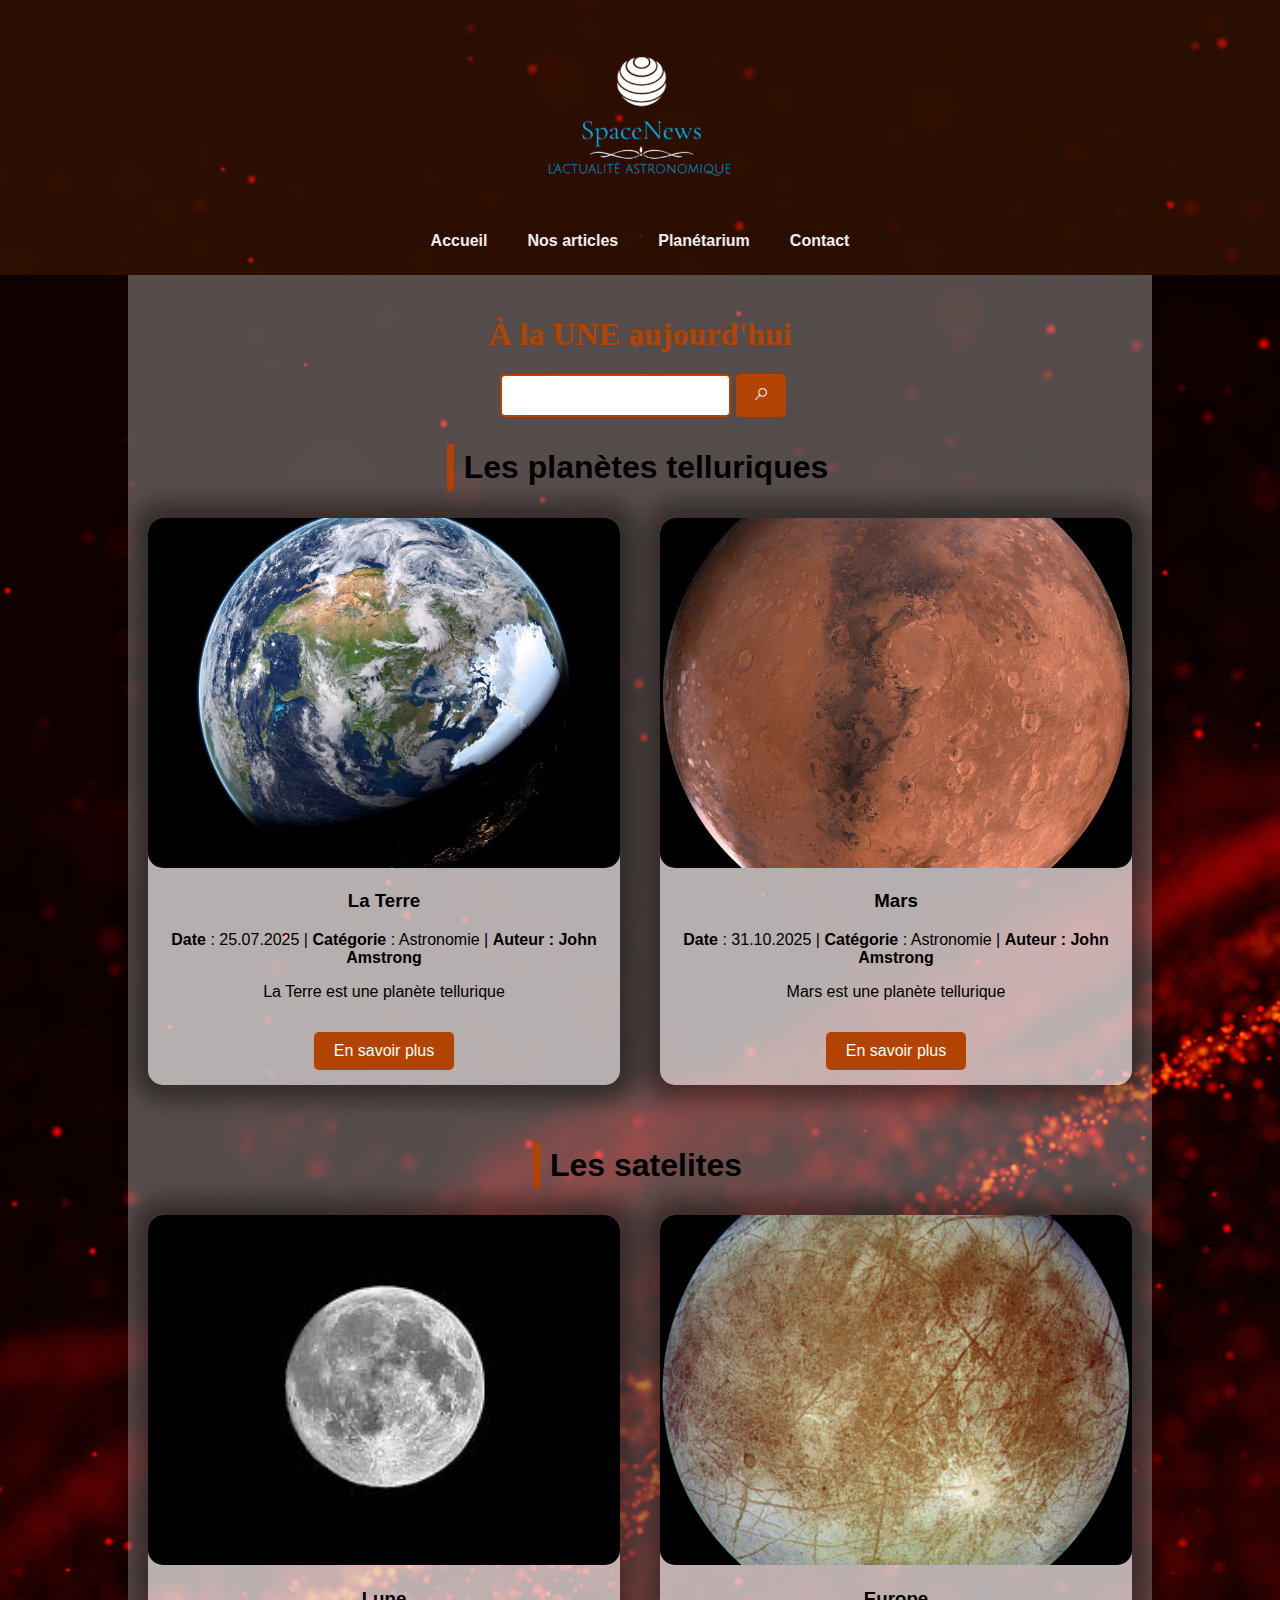
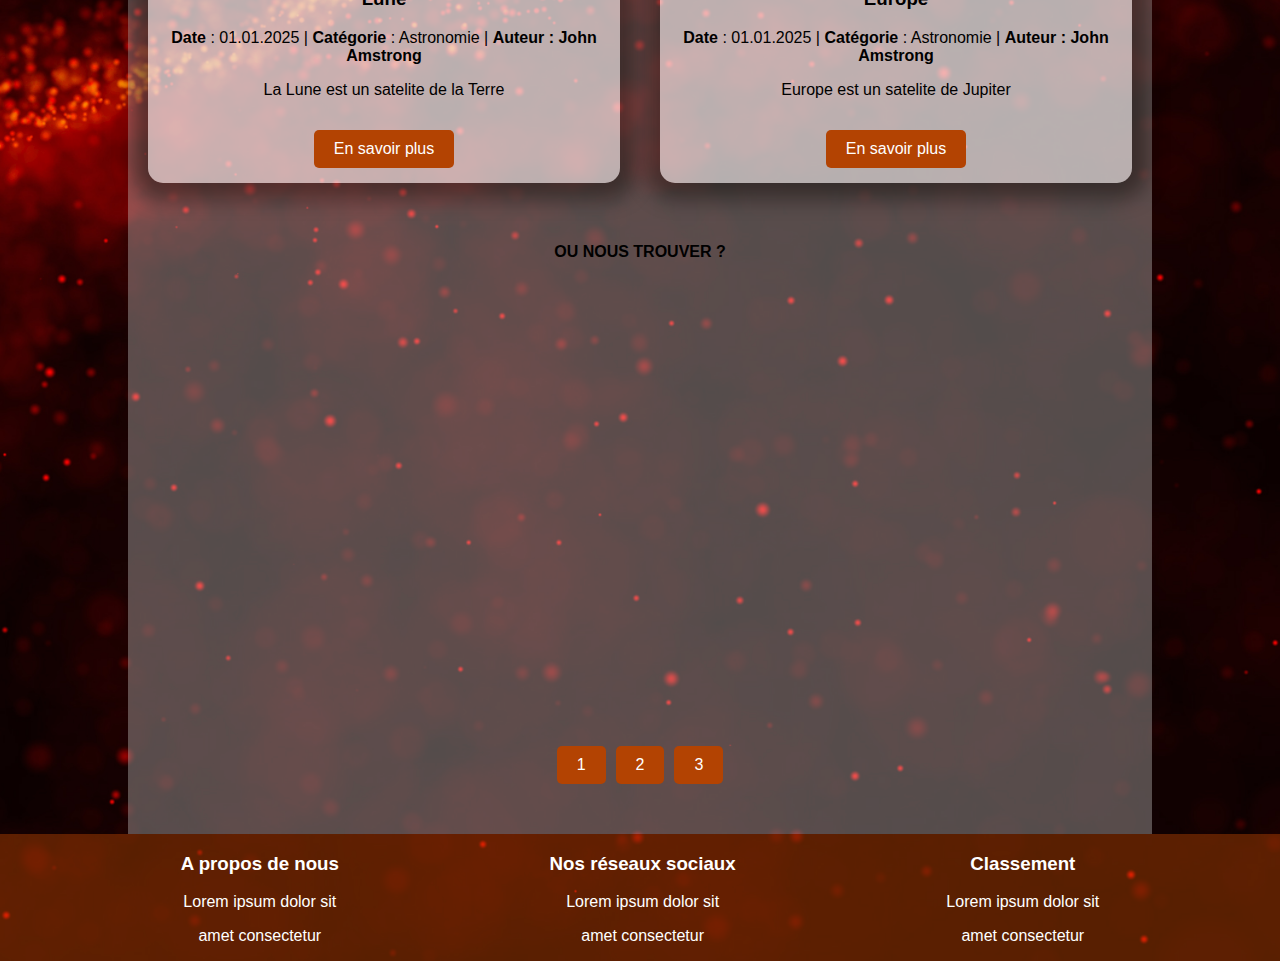
<file: index.html>
<!DOCTYPE html>
<html lang="fr">
  <head>
    <meta charset="UTF-8" />
    <meta name="viewport" content="width=device-width, initial-scale=1.0" />
    <title>SpaceNews</title>
    <link rel="stylesheet" href="css/style.css" />
  </head>

  <body class="accueil">
    <header class="all">
      <nav>
        <div class="logo">
          <a href=""
            ><img src="images/logo_space.png" alt="logo du site" id="logo"
          /></a>
        </div>
        <div class="list">
          <ul>
            <li><a href="index.html">Accueil</a></li>
            <li><a href="#">Nos articles</a></li>
            <li><a href="ssolaire.html">Planétarium</a></li>
            <li><a href="contact.html">Contact</a></li>
          </ul>
        </div>
      </nav>
    </header>

    <main class="main-accueil">
      <!-- Titre et la barre de recherche -->

      <section class="tittle_search">
        <div class="tittle">
          <h1 class="h1_no">À la UNE aujourd'hui</h1>
        </div>
        <div class="search">
          <label for="site_search"></label>
          <input type="search" name="q" id="site-search" />
          <button><img src="images/search.jpg" alt="logo search" /></button>
        </div>
      </section>

      <!-- Article planètes telluriques -->

      <section class="container">
        <div class="h2">
          <h2>Les planètes telluriques</h2>
        </div>
        <div class="earth_mars">
          <article class="art_one">
            <img
              src="images/earth.jpg"
              alt="earth"
              id="earth"
              class="planete"
            />
            <h3>La Terre</h3>
            <p>
              <strong>Date</strong> : 25.07.2025 | <strong>Catégorie</strong> :
              Astronomie | <strong>Auteur : John Amstrong</strong>
            </p>
            <p>La Terre est une planète tellurique</p>
            <a href="page.html" class="plus">En savoir plus</a>
          </article>

          <article class="art_two">
            <img src="images/mars.jpg" alt="Mars" id="mars" class="planete" />
            <h3>Mars</h3>
            <p>
              <strong>Date</strong> : 31.10.2025 | <strong>Catégorie</strong> :
              Astronomie | <strong>Auteur : John Amstrong</strong>
            </p>
            <p>Mars est une planète tellurique</p>
            <a
              href="https://fr.wikipedia.org/wiki/Mars_(plan%C3%A8te)"
              class="plus"
              >En savoir plus</a
            >
          </article>
        </div>
      </section>

      <!-- Article planètes gazeuses -->

      <section class="container">
        <div class="h2">
          <h2>Les satelites</h2>
        </div>
        <div class="earth_mars">
          <article class="art_one">
            <img
              src="images/mooon.jpg"
              alt="moon"
              id="moon"
              class="planete"
            />
            <h3>Lune</h3>
            <p>
              <strong>Date</strong> : 01.01.2025 | <strong>Catégorie</strong> :
              Astronomie | <strong>Auteur : John Amstrong</strong>
            </p>
            <p>La Lune est un satelite de la Terre</p>
            <a href="https://fr.wikipedia.org/wiki/Terre" class="plus"
              >En savoir plus</a
            >
          </article>

          <article class="art_two">
            <img
              src="images/europe.jpg"
              alt="europe"
              id="europe"
              class="planete"
            />
            <h3>Europe</h3>
            <p>
              <strong>Date</strong> : 01.01.2025 | <strong>Catégorie</strong> :
              Astronomie | <strong>Auteur : John Amstrong</strong>
            </p>
            <p>Europe est un satelite de Jupiter</p>
            <a
              href="https://fr.wikipedia.org/wiki/Mars_(plan%C3%A8te)"
              class="plus"
              >En savoir plus</a
            >
          </article>
        </div>
      </section>


      <div id="planet-info"></div>


      
      <div class="h4">
        <h4>OU NOUS TROUVER ?</h4>
      </div>

      <div class="embed-google-map">
        <iframe
          title="Carte Google Maps de Fuveau"
          width="100%"
          height="400"
          style="border: 0"
          loading="lazy"
          referrerpolicy="no-referrer-when-downgrade"
          src="https://maps.google.com/maps?q=13710+Fuveau,+France&t=&z=15&ie=UTF8&iwloc=&output=embed"
        ></iframe>
      </div>

      <div class="pagination">
        <button>1</button>
        <button>2</button>
        <button>3</button>
      </div>
    </main>

    <footer>
      <section class="footer_text">
        <div class="nous">
          <h3>A propos de nous</h3>
          <p>Lorem ipsum dolor sit</p>
          <p>amet consectetur</p>
        </div>

        <div class="rs">
          <h3>Nos réseaux sociaux</h3>
          <p>Lorem ipsum dolor sit</p>
          <p>amet consectetur</p>
        </div>

        <div class="classement">
          <h3>Classement</h3>
          <p>Lorem ipsum dolor sit</p>
          <p>amet consectetur</p>
        </div>
      </section>
    </footer>


    <script src="js/index.js"></script>

  </body>
</html>
</file>
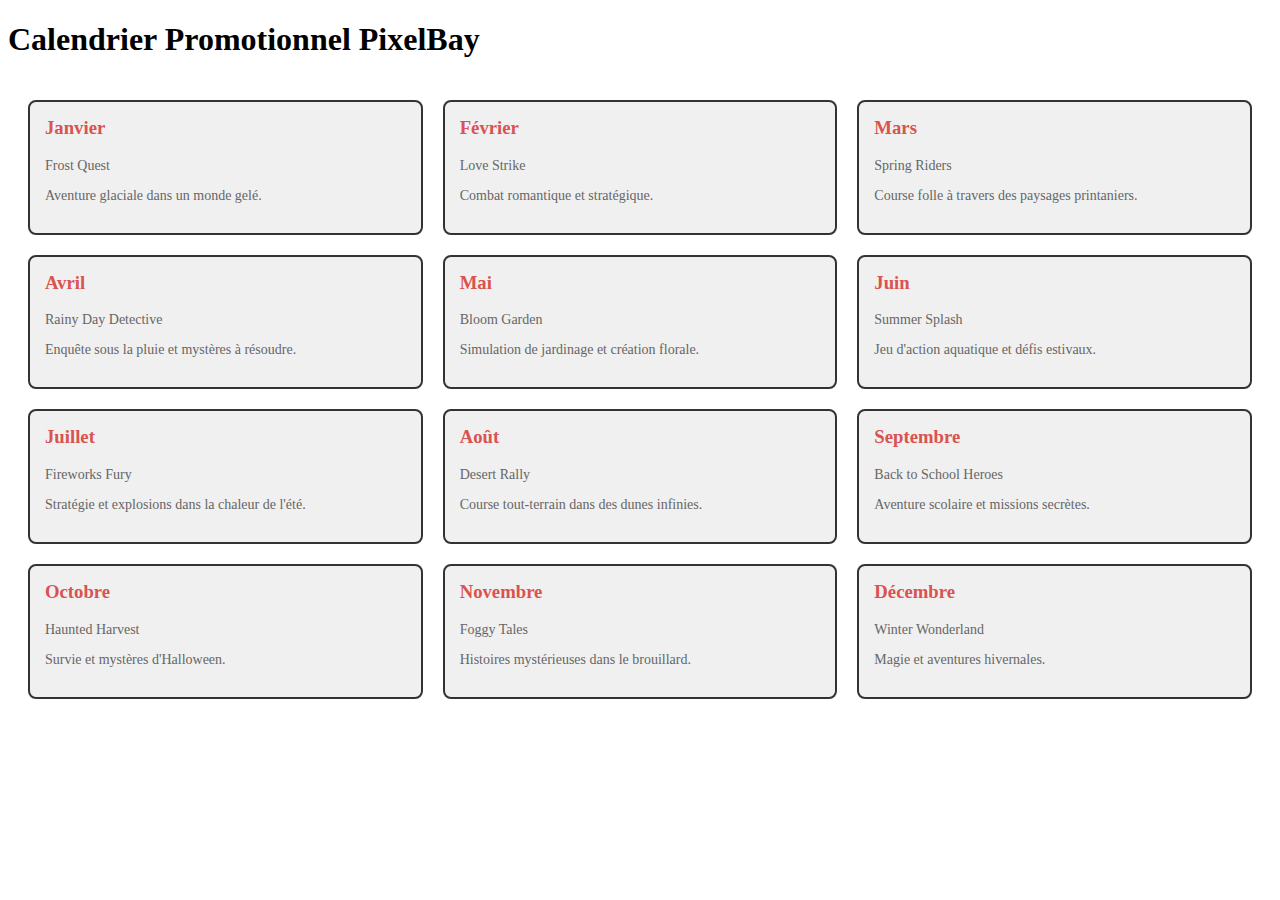
<file: exo18.html>
<!DOCTYPE html>
<html lang="fr">
  <head>
    <meta charset="UTF-8" />
    <title>Calendrier PixelBay</title>
    <style>
      .calendar {
        display: grid;
        grid-template-columns: repeat(3, 1fr);
        gap: 20px;
        padding: 20px;
      }

      .month {
        border: 2px solid #333;
        padding: 15px;
        border-radius: 8px;
        background: #f0f0f0;
      }

      .month h3 {
        margin-top: 0;
        color: #d9534f;
      }

      .month p {
        font-size: 14px;
        color: #666;
      }
    </style>
  </head>

  <body>
    <h1>Calendrier Promotionnel PixelBay</h1>
    <div id="calendar" class="calendar"></div>

    <script>
      const calendarDiv = document.getElementById("calendar");
      const tableau = [
        {
          mois: "Janvier",
          jeu: "Frost Quest",
          description: "Aventure glaciale dans un monde gelé.",
        },
        {
          mois: "Février",
          jeu: "Love Strike",
          description: "Combat romantique et stratégique.",
        },
        {
          mois: "Mars",
          jeu: "Spring Riders",
          description: "Course folle à travers des paysages printaniers.",
        },
        {
          mois: "Avril",
          jeu: "Rainy Day Detective",
          description: "Enquête sous la pluie et mystères à résoudre.",
        },
        {
          mois: "Mai",
          jeu: "Bloom Garden",
          description: "Simulation de jardinage et création florale.",
        },
        {
          mois: "Juin",
          jeu: "Summer Splash",
          description: "Jeu d'action aquatique et défis estivaux.",
        },
        {
          mois: "Juillet",
          jeu: "Fireworks Fury",
          description: "Stratégie et explosions dans la chaleur de l'été.",
        },
        {
          mois: "Août",
          jeu: "Desert Rally",
          description: "Course tout-terrain dans des dunes infinies.",
        },
        {
          mois: "Septembre",
          jeu: "Back to School Heroes",
          description: "Aventure scolaire et missions secrètes.",
        },
        {
          mois: "Octobre",
          jeu: "Haunted Harvest",
          description: "Survie et mystères d'Halloween.",
        },
        {
          mois: "Novembre",
          jeu: "Foggy Tales",
          description: "Histoires mystérieuses dans le brouillard.",
        },
        {
          mois: "Décembre",
          jeu: "Winter Wonderland",
          description: "Magie et aventures hivernales.",
        },
      ];

      tableau.forEach(function(tab) {
        const month = document.createElement("div");
        month.classList.add("month");

        const titreMois = document.createElement("h3");
        titreMois.textContent = tab.mois;

        const titreJeu = document.createElement("p");
        titreJeu.textContent = tab.jeu;

        const titreDescription = document.createElement("p");
        titreDescription.textContent = tab.description;

        month.appendChild(titreMois);
        month.appendChild(titreJeu);
        month.appendChild(titreDescription);

        calendarDiv.appendChild(month);
      });
    </script>
  </body>
</html>
</file>
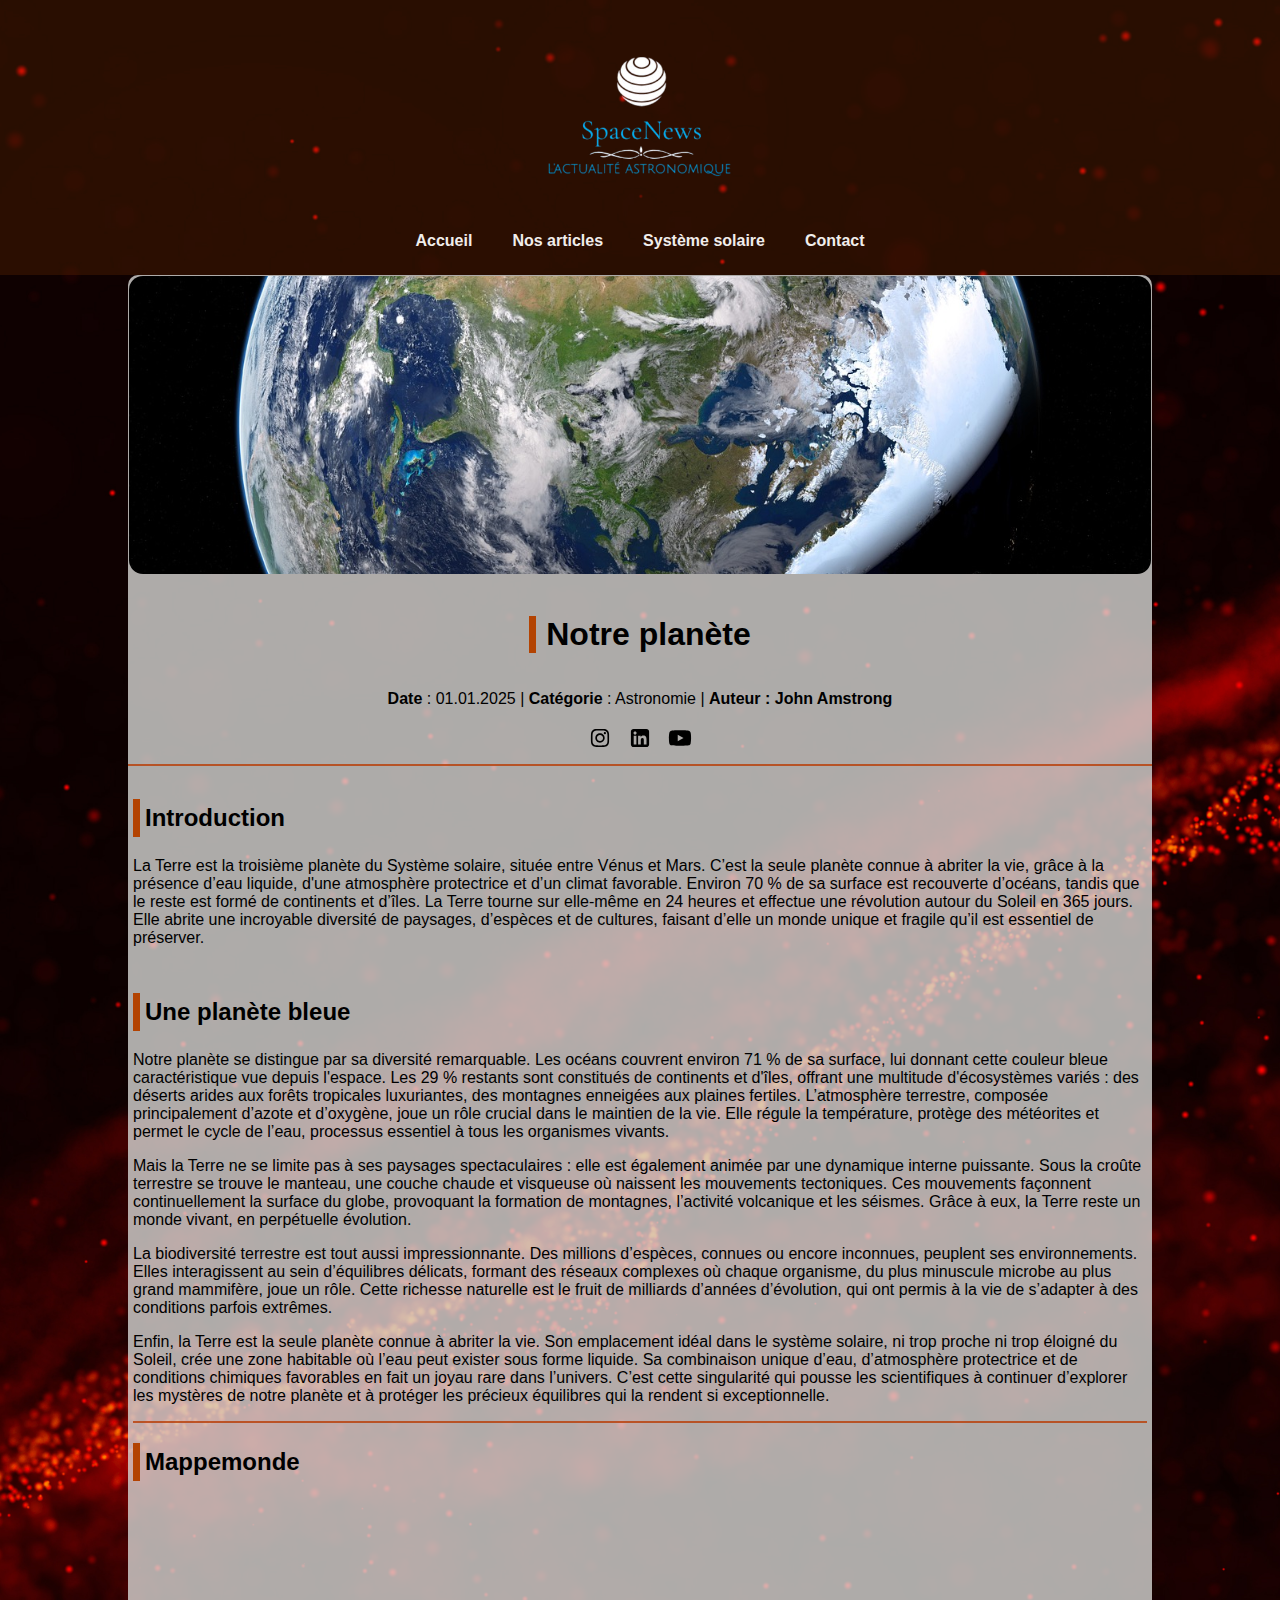
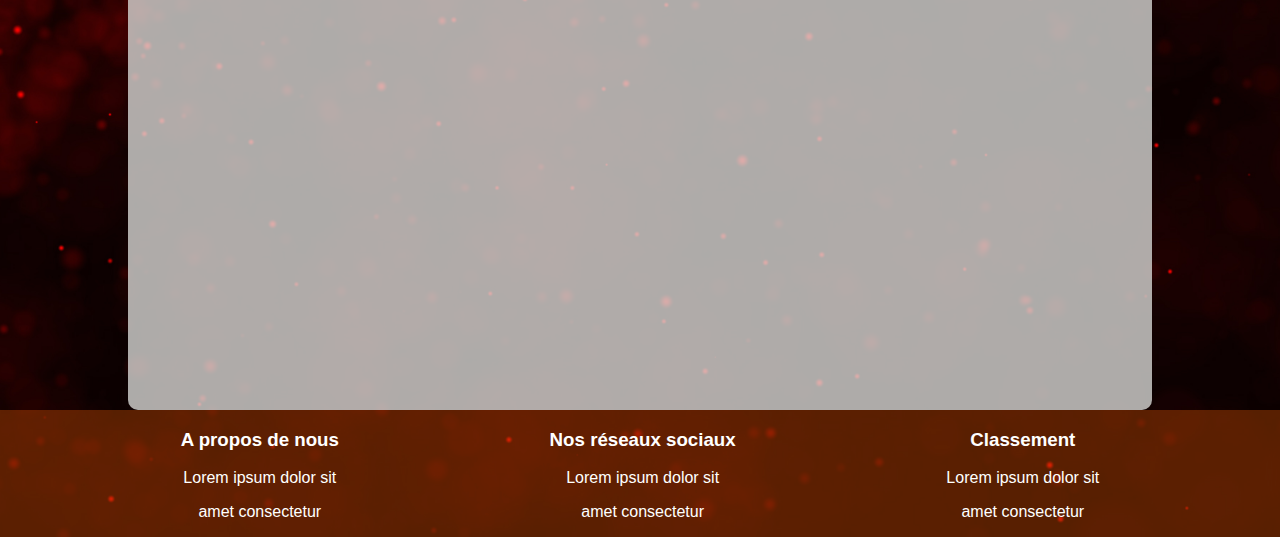
<file: page.html>
<!DOCTYPE html>
<html lang="fr">

<head>
  <meta charset="UTF-8" />
  <meta name="viewport" content="width=device-width, initial-scale=1.0" />
  <title>Notre planète</title>
  <link rel="stylesheet" href="css/style.css" />
</head>

<body class="accueil">
  <header class="all">
    <nav>
      <div class="logo">
        <img src="images/logo_space.png" alt="logo du site" id="logo" />
      </div>
      <div class="list">
        <ul>
          <li><a href="index.html">Accueil</a></li>
          <li><a href="#">Nos articles</a></li>
          <li><a href="ssolaire.html">Système solaire</a></li>
          <li><a href="contact.html">Contact</a></li>
        </ul>
      </div>
    </nav>
  </header>

  <!-- MAIN -->

  <main class="main-page">
    <section class="article">
      <img src="images/earth.jpg" alt="photo terre" id="terre" />
      <article>
        <div class="tittle_cat">
          <h1 class="h1">Notre planète</h1>
        </div>
        <p class="cat">
          <strong>Date</strong> : 01.01.2025 | <strong>Catégorie</strong> :
          Astronomie | <strong>Auteur : John Amstrong</strong>
        </p>
        <div class="social icons">
          <a href="https://www.instagram.com/" target="_blank">
            <img src="images/instagram.svg" alt="instagram" />
          </a>
          <a href="https://www.linkedin.com/" target="_blank">
            <img src="images/linkedin.svg" alt="linkedin" />
          </a>
          <a href="https://www.youtube.com/" target="_blank">
            <img src="images/youtube.svg" alt="youtube" />
          </a>
        </div>

        <hr color class="hr" />
        <div class="intro">
          <h2 class="int">Introduction</h2>
          <p>
            La Terre est la troisième planète du Système solaire, située entre
            Vénus et Mars. C’est la seule planète connue à abriter la vie,
            grâce à la présence d’eau liquide, d'une atmosphère protectrice et
            d’un climat favorable. Environ 70 % de sa surface est recouverte
            d’océans, tandis que le reste est formé de continents et d’îles.
            La Terre tourne sur elle-même en 24 heures et effectue une
            révolution autour du Soleil en 365 jours. Elle abrite une
            incroyable diversité de paysages, d’espèces et de cultures,
            faisant d’elle un monde unique et fragile qu’il est essentiel de
            préserver.
          </p>
        </div>

        <div class="text">
          <h2 class="int">Une planète bleue</h2>
          <p>Notre planète se distingue par sa diversité remarquable. Les océans couvrent environ 71 % de sa surface,
            lui
            donnant cette couleur bleue caractéristique vue depuis l'espace. Les 29 % restants sont constitués de
            continents et d'îles, offrant une multitude d'écosystèmes variés : des déserts arides aux forêts tropicales
            luxuriantes, des montagnes enneigées aux plaines fertiles.
            L’atmosphère terrestre, composée principalement d’azote et d’oxygène, joue un rôle crucial dans le maintien
            de la vie. Elle régule la température, protège des météorites et permet le cycle de l’eau, processus
            essentiel à tous les organismes vivants.</p>

          <p>
            Mais la Terre ne se limite pas à ses paysages spectaculaires : elle est également animée par une dynamique
            interne puissante. Sous la croûte terrestre se trouve le manteau, une couche chaude et visqueuse où naissent
            les mouvements tectoniques. Ces mouvements façonnent continuellement la surface du globe, provoquant la
            formation de montagnes, l’activité volcanique et les séismes. Grâce à eux, la Terre reste un monde vivant,
            en perpétuelle évolution.
          </p>

          <p>
            La biodiversité terrestre est tout aussi impressionnante. Des millions d’espèces, connues ou encore
            inconnues, peuplent ses environnements. Elles interagissent au sein d’équilibres délicats, formant des
            réseaux complexes où chaque organisme, du plus minuscule microbe au plus grand mammifère, joue un rôle.
            Cette richesse naturelle est le fruit de milliards d’années d’évolution, qui ont permis à la vie de
            s’adapter à des conditions parfois extrêmes.
          </p>

          <p>
            Enfin, la Terre est la seule planète connue à abriter la vie. Son emplacement idéal dans le système solaire,
            ni trop proche ni trop éloigné du Soleil, crée une zone habitable où l’eau peut exister sous forme liquide.
            Sa combinaison unique d’eau, d’atmosphère protectrice et de conditions chimiques favorables en fait un joyau
            rare dans l’univers. C’est cette singularité qui pousse les scientifiques à continuer d’explorer les
            mystères de notre planète et à protéger les précieux équilibres qui la rendent si exceptionnelle.
          </p>


          <hr color class="hr" />
          <h2 class="int">Mappemonde</h2>

          <iframe
            src="https://www.google.com/maps/embed?pb=!1m14!1m12!1m3!1d24503169.985069185!2d-9.661802109144894!3d41.43684308249708!2m3!1f0!2f0!3f0!3m2!1i1024!2i768!4f13.1!5e0!3m2!1sfr!2sfr!4v1763049354531!5m2!1sfr!2sfr"
            width="100%" height="500" title="Carte Google Maps" style="border: 0" allowfullscreen="" loading="lazy"
            referrerpolicy="no-referrer-when-downgrade">
          </iframe>
        </div>
      </article>
    </section>
  </main>

  <footer>
    <section class="footer_text">
      <div class="nous">
        <h3>A propos de nous</h3>
        <p>Lorem ipsum dolor sit</p>
        <p>amet consectetur</p>
      </div>

      <div class="rs">
        <h3>Nos réseaux sociaux</h3>
        <p>Lorem ipsum dolor sit</p>
        <p>amet consectetur</p>
      </div>

      <div class="classement">
        <h3>Classement</h3>
        <p>Lorem ipsum dolor sit</p>
        <p>amet consectetur</p>
      </div>
    </section>
  </footer>
</body>

</html>
</file>
<file: css/style.css>
* {
  box-sizing: border-box;
}

body.accueil {
  margin: 0;
  font-family: Arial, Helvetica, sans-serif;
  background: url("../images/abstraitx.jpg") no-repeat center/cover;
}

main.main-accueil {
  margin: 0 auto;
  width: 80%;
  background: #d6d6d35b;
  padding: 20px;
}

/* HEADER */

header.all {
  background: #662c0352;
  width: 100%;
}

nav {
  display: flex;
  flex-direction: column;
  justify-content: center;
  align-items: center;
  padding: 20px;
}

#logo {
  width: 100%;
  max-width: 500px;
  height: auto;
  text-align: center;
}

.list ul {
  display: flex;
  flex-wrap: wrap;
  justify-content: center;
  list-style: none;
  padding: 0;
  margin: 20px 0 0 0;
  gap: 30px;
}

.list a {
  font-weight: bold;
  text-decoration: none;
  color: rgb(241, 237, 235);
  font-size: 16px;
}

.list a:hover {
  color: rgb(100, 180, 230);
}

/* MAIN */

/* TITRE + BARRE DE RECHERCHE */

section.tittle_search {
  display: flex;
  flex-direction: column;
  align-items: center;
}

.tittle h1 {
  font-family: Georgia, "Times New Roman", Times, serif;
  color: rgb(179, 67, 2);
  text-align: center;
}

.search img {
  width: 20px;
  height: 20px;
  filter: brightness(0) invert(1);
}

.search {
  display: flex;
  justify-content: center;
  gap: 5px;
}

#site-search {
  padding: 10px;
  border: 2px solid rgb(179, 67, 2);
  border-radius: 5px;
  font-size: 16px;
}

.search button {
  padding: 10px 15px;
  background: rgb(179, 67, 2);
  border: none;
  border-radius: 5px;
  cursor: pointer;
}

.search button:hover {
  background: rgb(134, 5, 5);
}

/* MES ARTICLES */

.h2 h2 {
  display: inline-block;
  font-size: xx-large;
  border-left: solid 7px rgb(179, 67, 2);
  text-align: center;
  padding-left: 10px;
}

section.container {
  display: flex;
  flex-flow: row wrap;
  justify-content: center;
  align-items: center;
  height: auto;
  margin-bottom: 30px;
}

.planete {
  width: 100%;
  height: 350px;
  border-radius: 15px;
  object-fit: cover;
}

.earth_mars {
  display: flex;
  justify-content: center;
  text-align: center;
  gap: 40px;
  width: 100%;
}

.art_one,
.art_two {
  /* border: solid 3px rgb(226, 226, 235); */
  border-radius: 15px;
  box-shadow: 1px 0px 20px 16px rgba(10, 4, 0, 0.425);
  background: rgba(243, 239, 239, 0.61);
  max-width: 600px;
  width: 100%;
}

.art_one h3 {
  text-align: center;
}

.art_two h3 {
  text-align: center;
}

.art_one:hover,
.art_two:hover {
  transform: translateY(-5px);
  box-shadow: 1px 5px 20px 20px rgb(179, 67, 2);
}

.plus {
  display: inline-block;
  margin: 15px auto;
  padding: 10px 20px;
  background: rgb(179, 67, 2);
  color: white;
  text-decoration: none;
  border-radius: 5px;
  transition: all 0.6s ease;
}

.plus:hover {
  background: rgb(134, 5, 5);
}

.h4 h4 {
  padding: 30px;
  text-align: center;
}

.pagination {
  display: flex;
  justify-content: center;
  gap: 10px;
  padding: 30px 20px;
}

.pagination button {
  padding: 10px 20px;
  background: rgb(179, 67, 2);
  color: white;
  border: none;
  border-radius: 5px;
  cursor: pointer;
  font-size: 16px;
  transition: background 0.3s ease;
}

.pagination button:hover {
  background: rgba(179, 5, 5, 0.856);
}

/* FOOTER */

footer {
  background: rgba(179, 67, 2, 0.459);
}

.footer_text {
  display: flex;
  justify-content: space-evenly;
  align-items: center;
  text-align: center;
  width: 100%;
  flex-wrap: wrap;
  gap: 30px;
  color: white;
}

/* PAGE 2 ARTICLES */

main.main-page {
  margin: 0 auto;
  width: 80%;
  background: #d6d6d3cc;
  border-radius: 10px;
}

/* MAIN PAGE 2 ARTICLES */

hr.hr {
  width: 100%;
  color: rgba(184, 62, 6, 0.808);
}

section.article {
  display: flex;
  flex-direction: column;
  align-items: center;
}

article {
  width: 100%;
}

.article img {
  padding: 1px;
}

#terre {
  width: 100%;
  max-height: 300px;
  height: auto;
  object-fit: cover;
  border-radius: 15px;
  margin-bottom: 20px;
}

.social.icons {
  display: flex;
  justify-content: center;
  gap: 12px;
}

.social.icons img {
  width: 28px;
  cursor: pointer;
}

.social.icons img:hover {
  transform: scale(1.2);
}

.tittle_cat {
  text-align: center;
}

h1.h1 {
  display: inline-block;
  font-family: Verdana, Geneva, Tahoma, sans-serif;
  border-left: solid 7px rgb(179, 67, 2);
  padding-left: 10px;
}

.cat {
  text-align: center;
}

.int {
  border-left: solid 7px rgb(179, 67, 2);
  padding-left: 5px;
}

.text,
h2,
.intro,
h2 {
  padding: 5px;
}

/* PAGE "Nos articles" */

#bg_articles {
  background-color: white;
}

.tittle_page {
  text-align: center;
}

.all_items {
  display: flex;
  flex-wrap: wrap;
  padding: 20px;
  gap: 20px;
  justify-content: center;
}

.all_items article {
  flex: 1 1 calc(25% - 20px);
  /* 4 articles par ligne (25% chacun) */
  max-width: 400px;
}

.all_items article img {
  width: 100%;
  height: auto;
  display: block;
}

/* PAGE 3 CONTACT */

body.body-contact {
  margin: 0;
  font-family: Arial, Helvetica, sans-serif;
  background: url("../images/blue.jpg") no-repeat center/cover;
}

main.main-contact {
  margin: 0 auto;
  width: 80%;
  max-width: 1000px;
  padding: 20px;
}

/* HEADER PAGE 3 */

body.body-contact header {
  background: #1c05a377;
}

body.body-contact footer {
  background: #1c05a377;
}

header.header-contact {
  background: #1c05a377;
  min-width: 100%;
}

nav {
  display: flex;
  flex-direction: column;
  justify-content: center;
  align-items: center;
  padding: 20px 0;
}

#logo {
  width: 100%;
  max-width: 500px;
  height: auto;
  text-align: center;
}

.list ul {
  display: flex;
  list-style: none;
  padding: 0;
  margin: 20px 0 0 0;
  gap: 30px;
  flex-wrap: wrap;
  justify-content: center;
}

.list li {
  margin: 5px;
}

.list a {
  font-weight: bold;
  text-decoration: none;
  color: rgb(241, 237, 235);
  font-size: 16px;
}

.list a:hover {
  color: rgb(100, 180, 230);
}

/* MAIN CONTACT PAGE 3 */

.container_contact {
  min-height: 100vh;
  display: flex;
  justify-content: center;
  align-items: center;
  background: rgba(3, 0, 10, 0.5);
  opacity: 0.8;
}

.container_contact form {
  width: 490px;
  height: 1000px;
  display: flex;
  justify-content: center;
  border-radius: 15px;
  background: #1054d3c9;
  backdrop-filter: blur(30px);
  flex-wrap: wrap;
  opacity: 1;
}

.container_contact form h1 {
  color: white;
  font-weight: 700;
  line-height: 2;
  margin-top: 20px;
  width: 500px;
  text-align: center;
}

.container_contact form input {
  width: 300px;
  height: 50px;
  padding-left: 10px;
  outline: none;
  border: none;
  font-size: 20px;
  margin-bottom: 10px;
  background: none;
  border-bottom: 2px solid white;
  color: white;
  transition: border-bottom-color 0.3s ease;
}

.container_contact form input.error {
  border-bottom: 2px solid red;
}

.container_contact form input::placeholder {
  color: white;
}

.container_contact form #lastName .container_contact form #mobile {
  margin-left: 20px;
}

.container_contact form h2 {
  color: white;
  font-weight: 300;
  width: 600px;
  margin-top: 20px;
  font-size: 20px;
  text-align: center;
}

.container_contact form textarea {
  background: white;
  border-radius: 15px;
  border-bottom: 2px solid rgb(235, 225, 225);
  font-weight: 200;
  font-size: 20px;
  padding: 10px;
  outline: none;
  min-height: 90px;
  max-height: 190px;
  min-width: 490px;
  max-width: 570px;
}

.container_contact form #button {
  border: none;
  background: white;
  border-radius: 20px;
  margin-top: 20px;
  font-weight: 600;
  font-size: 24px;
  color: black;
  width: 200px;
  height: 60px;
  padding: 0;
  margin-bottom: 30px;
  transition: 0.3s;
}

.container_contact form #button:hover {
  background-color: rgb(10, 0, 0);
  color: white;
  transition: 0.3s ease-in-out;
}

#form-message {
  position: fixed;
  bottom: 20px;
  left: 50%;
  transform: translateX(-50%);
  font-size: 18px;
  padding: 10px 20px;
  border-radius: 15px;
  display: none;
  gap: 15px;
  z-index: 9999;
  color: white;
}

#form-message.error {
  background-color: rgba(255, 0, 0, 0.9);
}

#form-message.success {
  background-color: #2ecc71;
}

#form-icon {
  width: 24px;
  height: 24px;
}

/* FOOTER */
footer.footer-contact {
  background: #1c05a377;
}

/* PAGE 4 - Système solaire */

body.body-solaire {
  margin: 0;
  font-family: Arial, Helvetica, sans-serif;
}

header.header-solaire {
  background: #5a3102d6;
}

body.body-solaire {
  background: url("../images/etoilee.jpg");
}

/* Filtre page planétarium */

#filtre-planetes,
#filtre-articles {
  margin-top: 10px;
  border-radius: 20px;
  font-size: 24px;
  display: block;
  margin-left: auto;
  margin-right: 20px;
  padding-left: 10px;
  color: white;
  background: rgba(180, 70, 1, 0.257);
}

#filtre-planetes option,
#filtre-articles option {
  font-size: 16px;
  background: black;
}

#titre_filtre {
  text-align: center;
}

#h1_solaire {
  display: inline-block;
  text-align: center;
  font-size: 32px;
  font-weight: 300;
  color: #be5b05;
  letter-spacing: 8px;
  text-transform: uppercase;
  border-bottom: 3px solid #a78d88;
  padding-bottom: 5px;
  margin-bottom: 40px;
  backdrop-filter: blur(3px);
}

#planetes-system {
  display: flex;
  justify-content: center;
  gap: 20px;
  flex-wrap: wrap;
  margin-top: 50px;
}

.art {
  padding: 10px;
  width: fit-content;
  /* permet à un élément de prendre uniquement la place nécessaire à son contenu. */
}

.art img {
  width: 200px;
  cursor: pointer;
  border-radius: 50%;
  aspect-ratio: 1/1;
  /* sert à forcer un élément à rester parfaitement carré.*/
  transition:
    transform 0.3s ease,
    box-shadow 0.3s ease;
}

.art img:hover {
  transform: scale(1.2);
}

.planet-img {
  border-radius: 50%;
  overflow: hidden;
}

#info-planete {
  position: fixed;
  bottom: 0;
  left: 0;
  right: 0;
  display: block;
  margin: 50px auto 0 auto;
  /* Centré horizontalement avec auto */
  max-width: 600px;
  width: 90%;
  background-color: rgba(0, 0, 0, 0.9);
  color: #ff9500;
  padding: 20px 30px;
  border-radius: 20px;
  font-size: 16px;
  box-shadow: 0 0 50px rgba(255, 149, 0, 0.5);
}

#info-planete:empty {
  display: none;
  /* Masqué si vide */
}

article.art {
  text-align: center;
}

/* Page "Nos articles" */

body.body-articles {
  margin: 0;
  font-family: Arial, Helvetica, sans-serif;
  background: #0a0a1a;
  color: white;
}

/* La grille principale */
.articles-grid {
  display: grid;
  grid-template-columns: repeat(4, 1fr);
  gap: 20px;
  padding: 20px;
}

/* Un petit style pour les images pour qu'elles ne débordent pas */
.card img {
  width: 100%;
  height: 200px;
  object-fit: cover;
  /* Pour que l'image remplisse le cadre sans se déformer */
  border-radius: 10px 8px;
}

.card {
  border: 1px solid #ddd;
  border-radius: 8px;
  display: flex;
  text-align: center;
  flex-direction: column;
  background-color: #fff;
}

/* RESPONSIVE pour page "Nos articles" */
@media screen and (max-width: 1024px) {
  .articles-grid {
    grid-template-columns: repeat(2, 1fr);
  }
}

@media screen and (max-width: 600px) {
  .articles-grid {
    grid-template-columns: 1fr;
  }
}

/* Querries Page 1 */

@media screen and (max-width: 780px) {
  main.main-accueil {
    width: 100%;
    margin: 0;
    padding: 10px;
    max-width: 100%;
  }

  .earth_mars {
    flex-direction: column;
  }
}

/* Querries Page 2  */
@media screen and (max-width: 780px) {
  main.main-page {
    margin: 0;
    width: 100%;
    max-width: 100%;
  }
}

/* Querries Page 3 */

@media screen and (max-width: 780px) {
  main.main-contact {
    margin: 0;
    padding: 20px;
    width: 100%;
    max-width: 100%;
  }

  header.contact {
    min-width: 100%;
  }

  .container_contact {
    min-height: 10vh;
  }

  .container_contact form,
  #textarea {
    min-width: 100%;
  }
}

/* Querry page 5 Planetarium */
@media screen and (max-width: 768px) {
  #filtre-planetes {
    display: block;
    margin: 0 auto;
    /* Centre horizontalement */
    position: relative;
    top: 10px;
    /* Ajustez selon la distance sous le header */
  }
}


#info-planet {
  position: fixed;
  top: 0;
  left: 0;
  right: 0;
  bottom: 0;
  overflow-y: auto;
  z-index: 1000;
  background-color: #fff;
}

.container-article #close-info {
  position: fixed;
  top: 20px;
  right: 20px;
  z-index: 1001;
}
</file>
